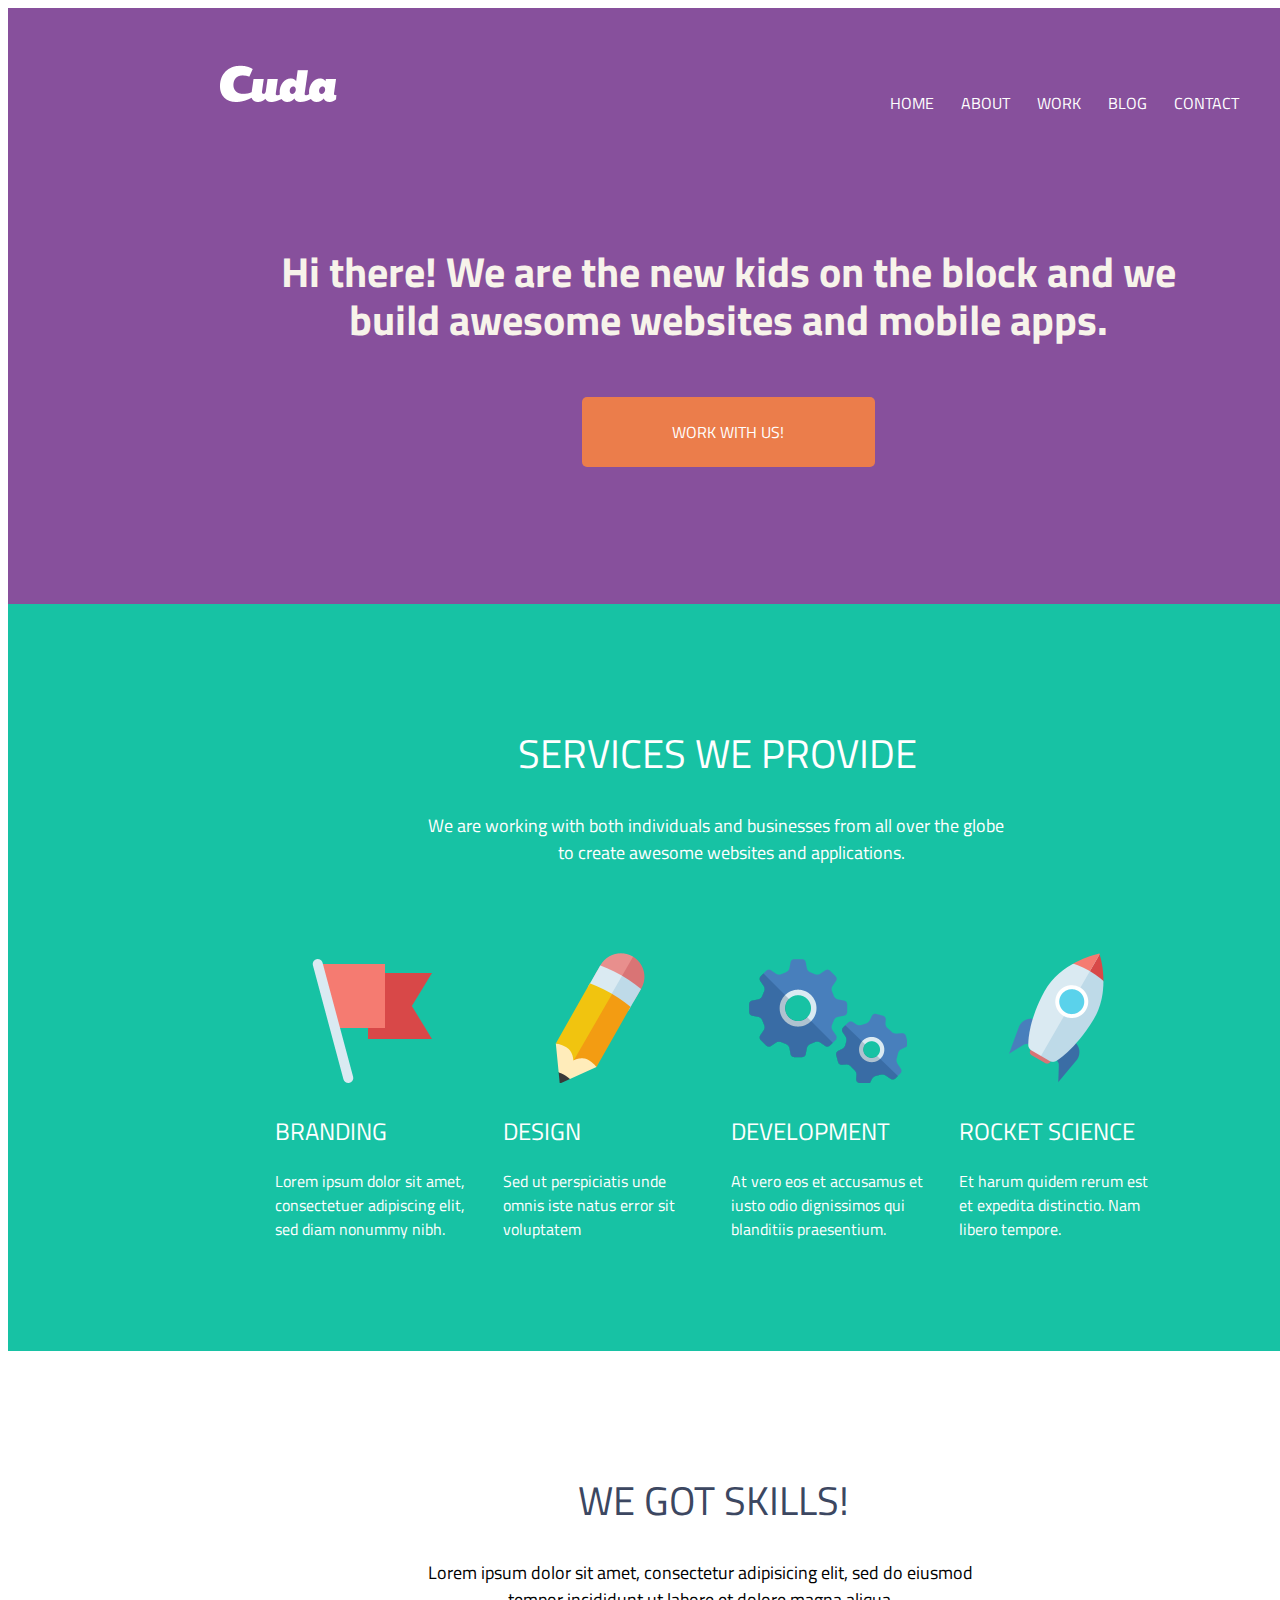
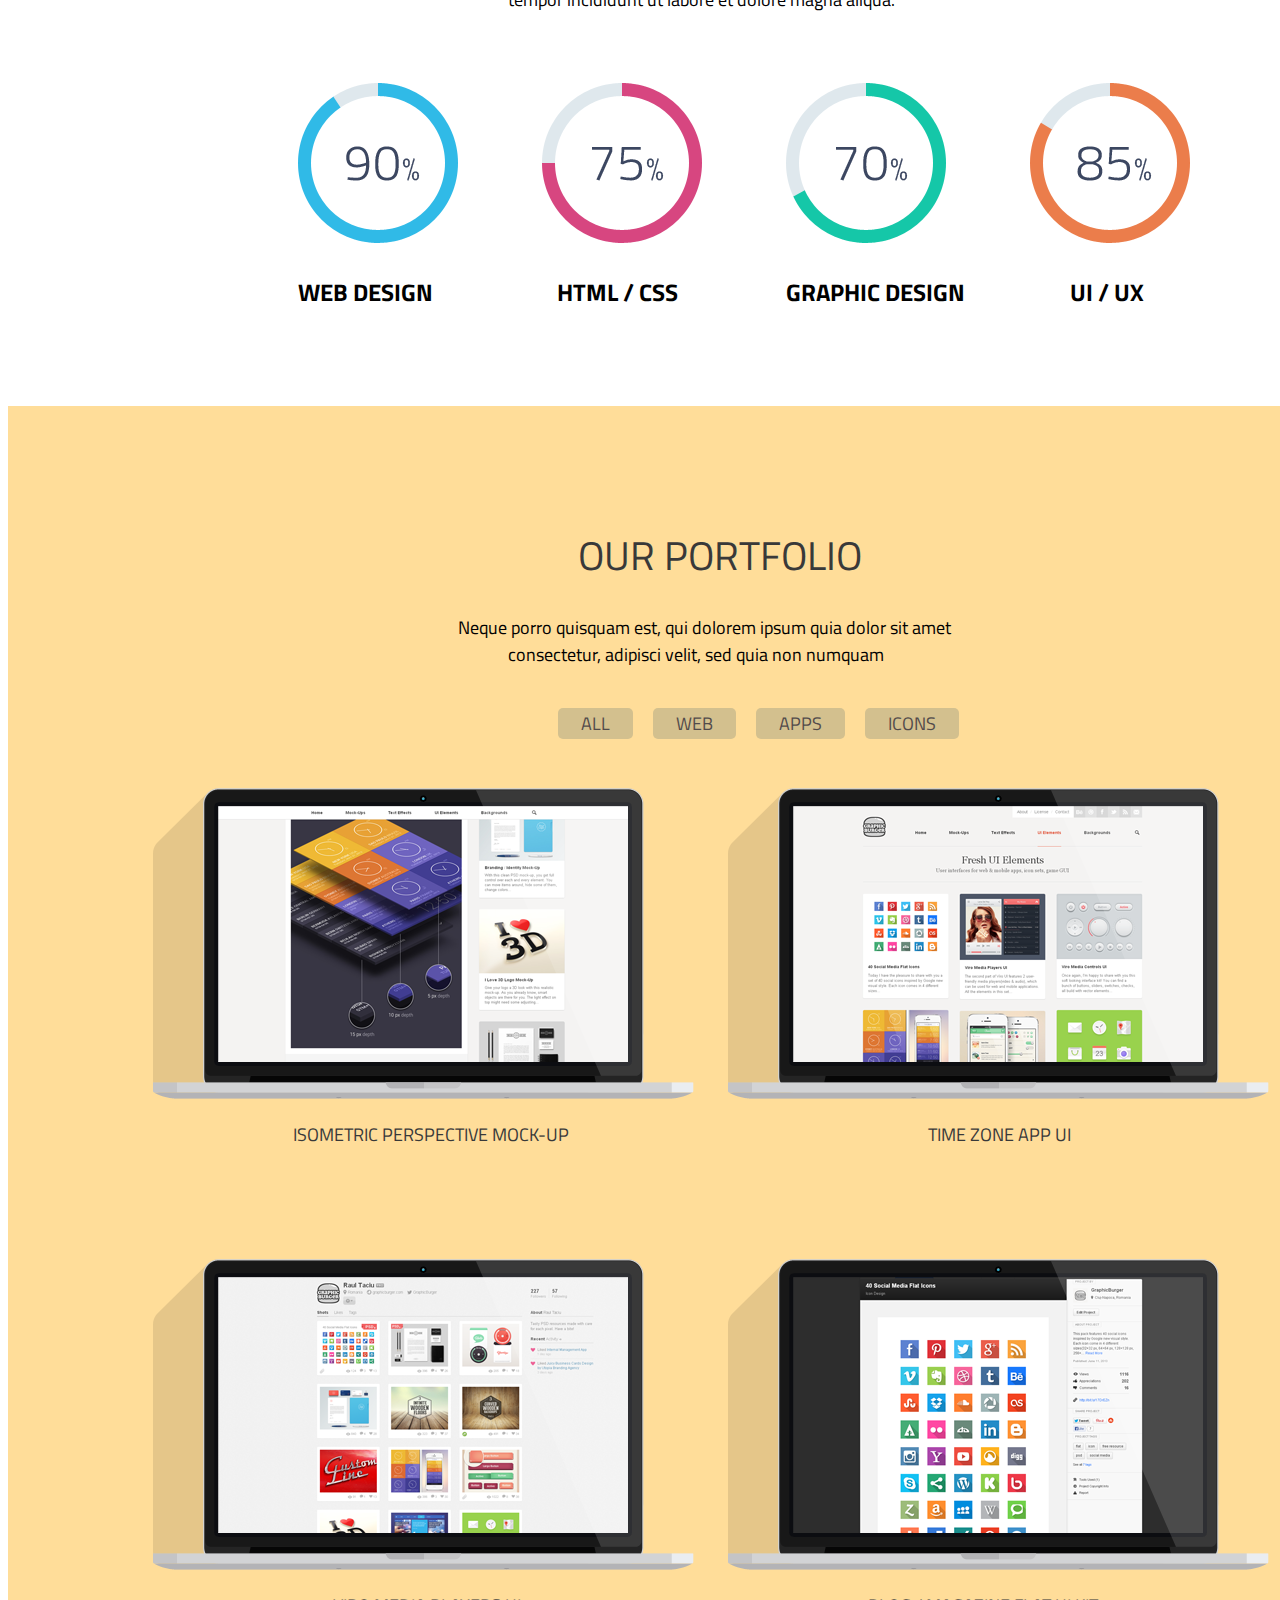
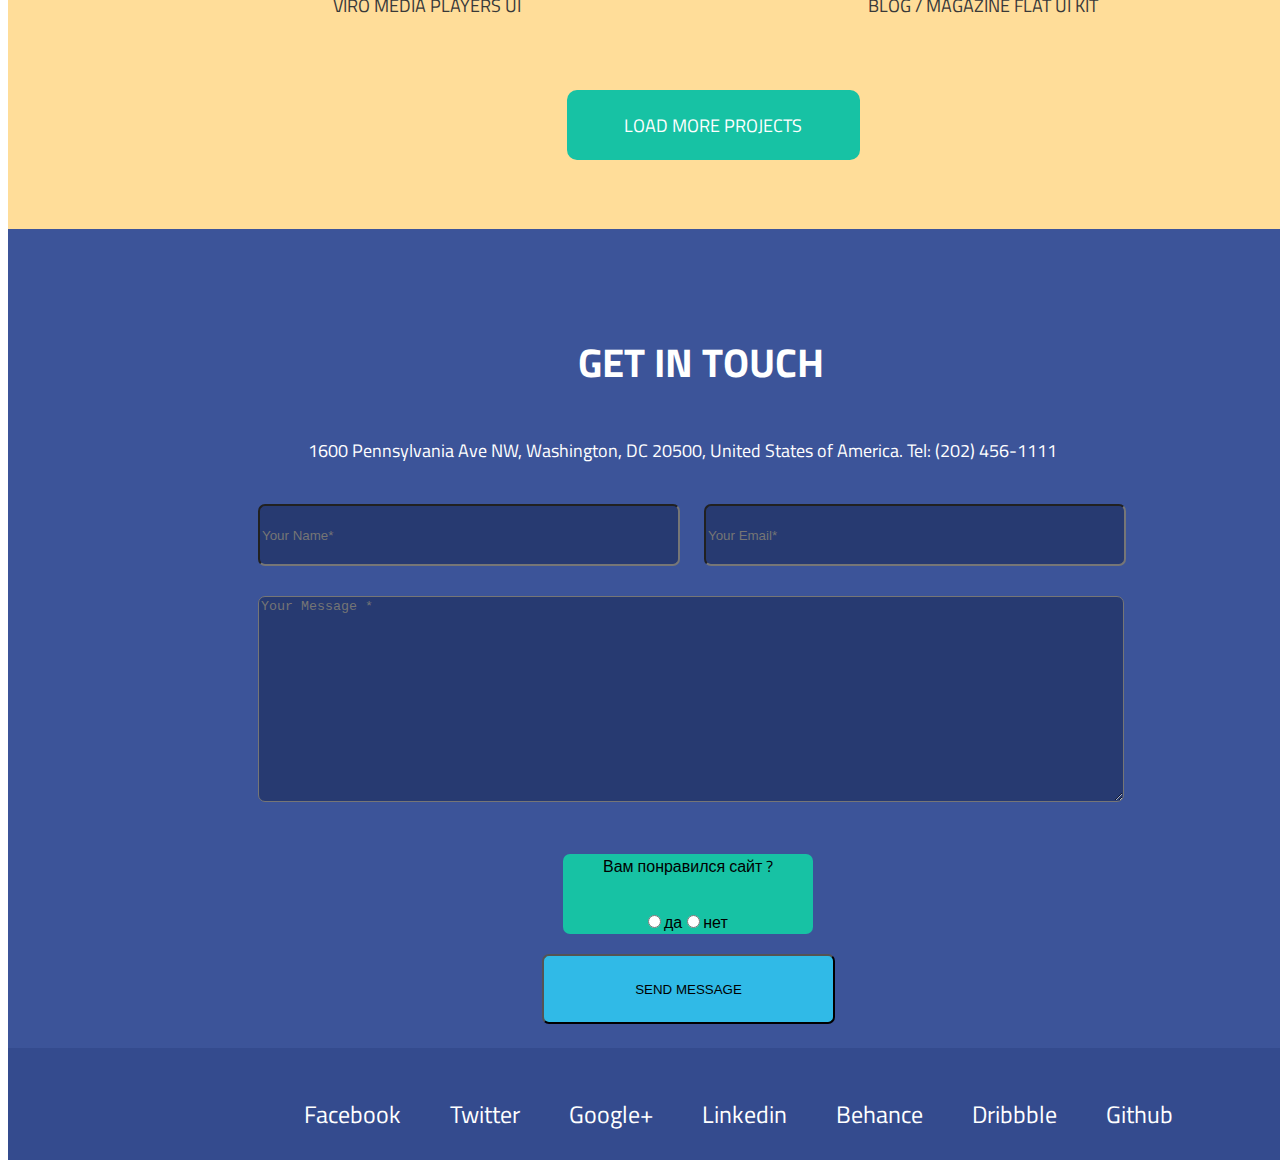
<file: сайт1/index.html>
<!DOCTYPE html>
<html lang="en">

<head>
    <meta charset="UTF-8">
    <title>Сайт</title>
    <link rel="stylesheet" href="style.css">
    <link rel="preconnect" href="https://fonts.gstatic.com">
    <link href="https://fonts.googleapis.com/css2?family=Titillium+Web:ital,wght@0,600;0,700;1,400&display=swap"
        rel="stylesheet">
</head>

<body>
    <div class="container">
        <header>
            <div class="logo"></div>
            <nav>
                <ul>
                    <li><a href="">Home</a></li>
                    <li><a href="">About</a></li>
                    <li><a href="">WORK</a></li>
                    <li><a href="">Blog</a></li>
                    <li><a href="">Contact</a></li>
                </ul>
            </nav>
            <div class="title">
                Hi there! We are the new kids on the block
                and we build awesome websites and mobile apps.
            </div>
            <div class="button">
                <a href="">WORK WITH US!</a>      
            </div>
        </header>
        <div class="services">
            <div class="zagalovok">SERVICES WE PROVIDE</div>
            <div class="title1">
                We are working with both individuals and businesses from all over the globe
            </div>
            <div class="title_1">
                to create awesome websites and applications.
            </div>
            <div class="content">
                <section class="block1 block">
                    <div class="img1 img"></div>
                    <div class="zag">Branding</div>
                    <div class="text">Lorem ipsum dolor sit amet, 
                        consectetuer adipiscing elit, sed diam nonummy nibh.
                    </div>
                </section>
                <section class="block2 block">
                    <div class="img2 img"></div>
                    <div class="zag">Design</div>
                    <div class="text">Sed ut perspiciatis unde omnis iste natus error sit voluptatem</div>
                </section>
                <section class="block3 block">
                    <div class="img3 img"></div>
                    <div class="zag">Development</div>
                    <div class="text">
                        At vero eos et accusamus et iusto odio dignissimos qui blanditiis praesentium.
                    </div>
                </section>
                <section class="block4 block">
                    <div class="img4 img"></div>
                    <div class="zag">ROCKET SCIENCE</div>
                    <div class="text">Et harum quidem rerum est et expedita distinctio. Nam libero tempore.</div>
                </section>
            </div>
        </div>
        <div class="skills">
            <div class="zag_skills">WE GOT SKILLS!</div>
            <div class="text_skills">
                Lorem ipsum dolor sit amet, consectetur adipisicing elit, sed do eiusmod
            </div>
            <div class="text_skills_1">
                tempor incididunt ut labore et dolore magna aliqua.
            </div>
            <div class="content_skills">
                <section class="skill_block">
                    <div  class="skill_1 skill"></div>
                    <div class="text_skill">Web Design</div>
                </section>
                <section class="skill_block">
                    <div  class="skill_2 skill"></div>
                    <div class="text_skill text_skill_2">HTML / CSS</div>
                </section>
                <section class="skill_block">
                    <div  class="skill_3 skill"></div>
                    <div class="text_skill">GRAPHIC DESIGN</div>
                </section>
                <section class="skill_block">
                    <div  class="skill_4 skill"></div>
                    <div class="text_skill text_skill_4">UI / UX</div>
                </section>
            </div>
        </div>
        <div class="portfolio">
            <div class="zag-portfolio">OUR PORTFOLIO</div>
            <div class="text_portfolio">
                Neque porro quisquam est, qui dolorem ipsum quia dolor sit amet
            </div>
            <div class="text_portfolio_1">
                consectetur, adipisci velit, sed quia non numquam
            </div>
            <div class="menu">
                <ul>
                    <li><a href="">all</a></li>
                    <li><a href="">web</a></li>
                    <li><a href="">apps</a></li>
                    <li><a href="">icons</a></li>
                </ul>
            </div>
            <div class="portfolio_content">
                <section class="portfolio_block">
                    <div class="portfolio_img_1 portfolio_1"></div>
                    <div class="text_portfoli">Isometric Perspective Mock-Up</div>
                </section>
                <section class="portfolio_block">
                    <div class="portfolio_img_2 portfolio_1"></div>
                    <div class="text_portfoli texts">Time Zone App UI</div>
                </section>
                <section class="portfolio_block">
                    <div class="portfolio_img_3 portfolio_1"></div>
                    <div class="text_portfoli texts-1">Viro Media Players UI</div>
                </section>
                <section class="portfolio_block">
                    <div class="portfolio_img_4 portfolio_1"></div>
                    <div class="text_portfoli">Blog / Magazine Flat UI Kit</div>
                </section>
                <div class="button_2"><a href="">LOAD MORE PROJECTS</a></div>
            </div>
        </div>
        <div class="get_in_touch">
            <div class="zag-touch">GET IN TOUCH</div>
            <div class="text_touch">
                1600 Pennsylvania Ave NW, Washington, DC 20500, United States of America. Tel: (202) 456-1111
            </div>
            <form action="">
                <input type="text" class="Name name" placeholder="Your Name*">     
                <input type="email" class="Email" placeholder="Your Email*">
                <textarea cols="30" rows="10" class="Massage" placeholder="Your Message *"></textarea>
                <div class="question"> 
                    <p>Вам понравился сайт ?</p>
                    <div class="name-1">
                        <p><input type="radio" class="name5" name="name1">да</p>
                        <p><input type="radio" class="name5" name="name1">нет</p>
                    </div>
                </div>
                <input type="submit" class="Button" value="SEND MESSAGE">
            </form>
        </div>
        <footer>
            <div class="footers">
                <a href="" class="footer">Facebook</a>
                <a href="" class="footer">Twitter</a>
                <a href="" class="footer">Google+</a>
                <a href="" class="footer">Linkedin</a>
                <a href="" class="footer">Behance</a>
                <a href="" class="footer">Dribbble</a>
                <a href="" class="footer">Github</a>
            </div>
        </footer>
    </div>
</body>

</html>
</file>
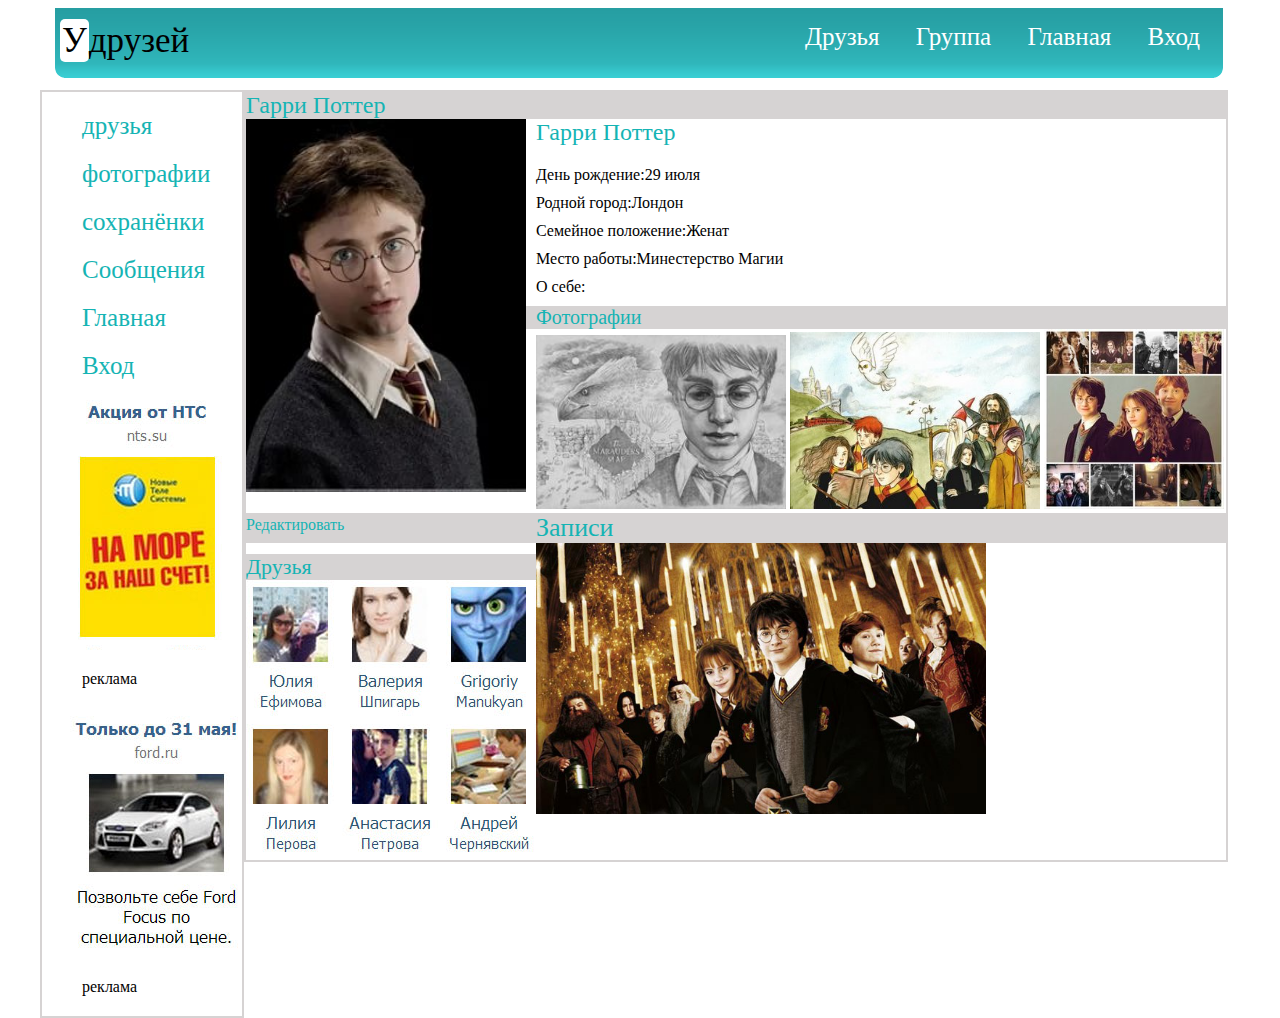
<file: соцсеть/index.html>
<!DOCTYPE html>
<html lang="en">
<head>
    <meta charset="UTF-8">
    <title>Document</title>
    <link rel="stylesheet" href="style.css">
</head>
<body>
    <div class="container">
        <div class="header">
            <div class="logo">Удрузей</div>
            <ul class="menu">
                <li><a href="">Друзья</a></li>
                <li><a href="">Группа</a></li>
                <li><a href="">Главная</a></li>
                <li><a href="">Вход</a></li>
            </ul>
        </div>
        <div class="main">
            <div class="leftBlock">
                <ul class="content__leftBlock">
                    <li><a href="">друзья</a></li>
                    <li><a href="">фотографии</a></li>
                    <li><a href="">сохранёнки</a></li>
                    <li><a href="">Сообщения</a></li>
                    <li><a href="">Главная</a></li>
                    <li><a href="">Вход</a></li>
                </ul>
                <a href=""><div class="reclam_block1"></div></a>
                <div class="reclam"><a href="">реклама</a></div>
                <a href=""><div class="reclam_block2"></div><a/>
                <div class="reclam"><a href="">реклама</a></div>
            </div>
            <div class="content">
                <div class="content__header">Гарри Поттер</div>
                <div class="content__left">
                    <img src="img/harry.jpg" alt="" width="280px">
                    <a href=""><div class="redact">Редактировать</div><a/>
                    <div class="friends">Друзья</div>
                    <div class="friends_st"></div>
                </div>
                <div class="content__right">
                    <div class="head_Harry">Гарри Поттер</div>
                    <div class="content_conteiner">
                        <ul class="about_me">
                            <li>День рождение:29 июля</li>
                            <li>Родной город:Лондон</li>
                            <li>Семейное положение:Женат</li>
                            <li>Место работы:Минестерство Магии</li>
                            <li>О себе:</li>
                        </ul>
                        <div class="foto">Фотографии</div>
                        <img src="img/Harry-foto.jpg" alt="" width="250px">
                        <img src="img/book.jpg" alt="" width="250px">
                        <img src="img/friends.jpg" alt="" width="180px">
                        <div class="info">Записи</div>
                        <img src="img/big-foto.jpg" alt="" width="450px">
                    </div>
                
                </div>
            </div>
        </div>
        <div class="footer"></div>
    </div>
</body>
</html>
</file>
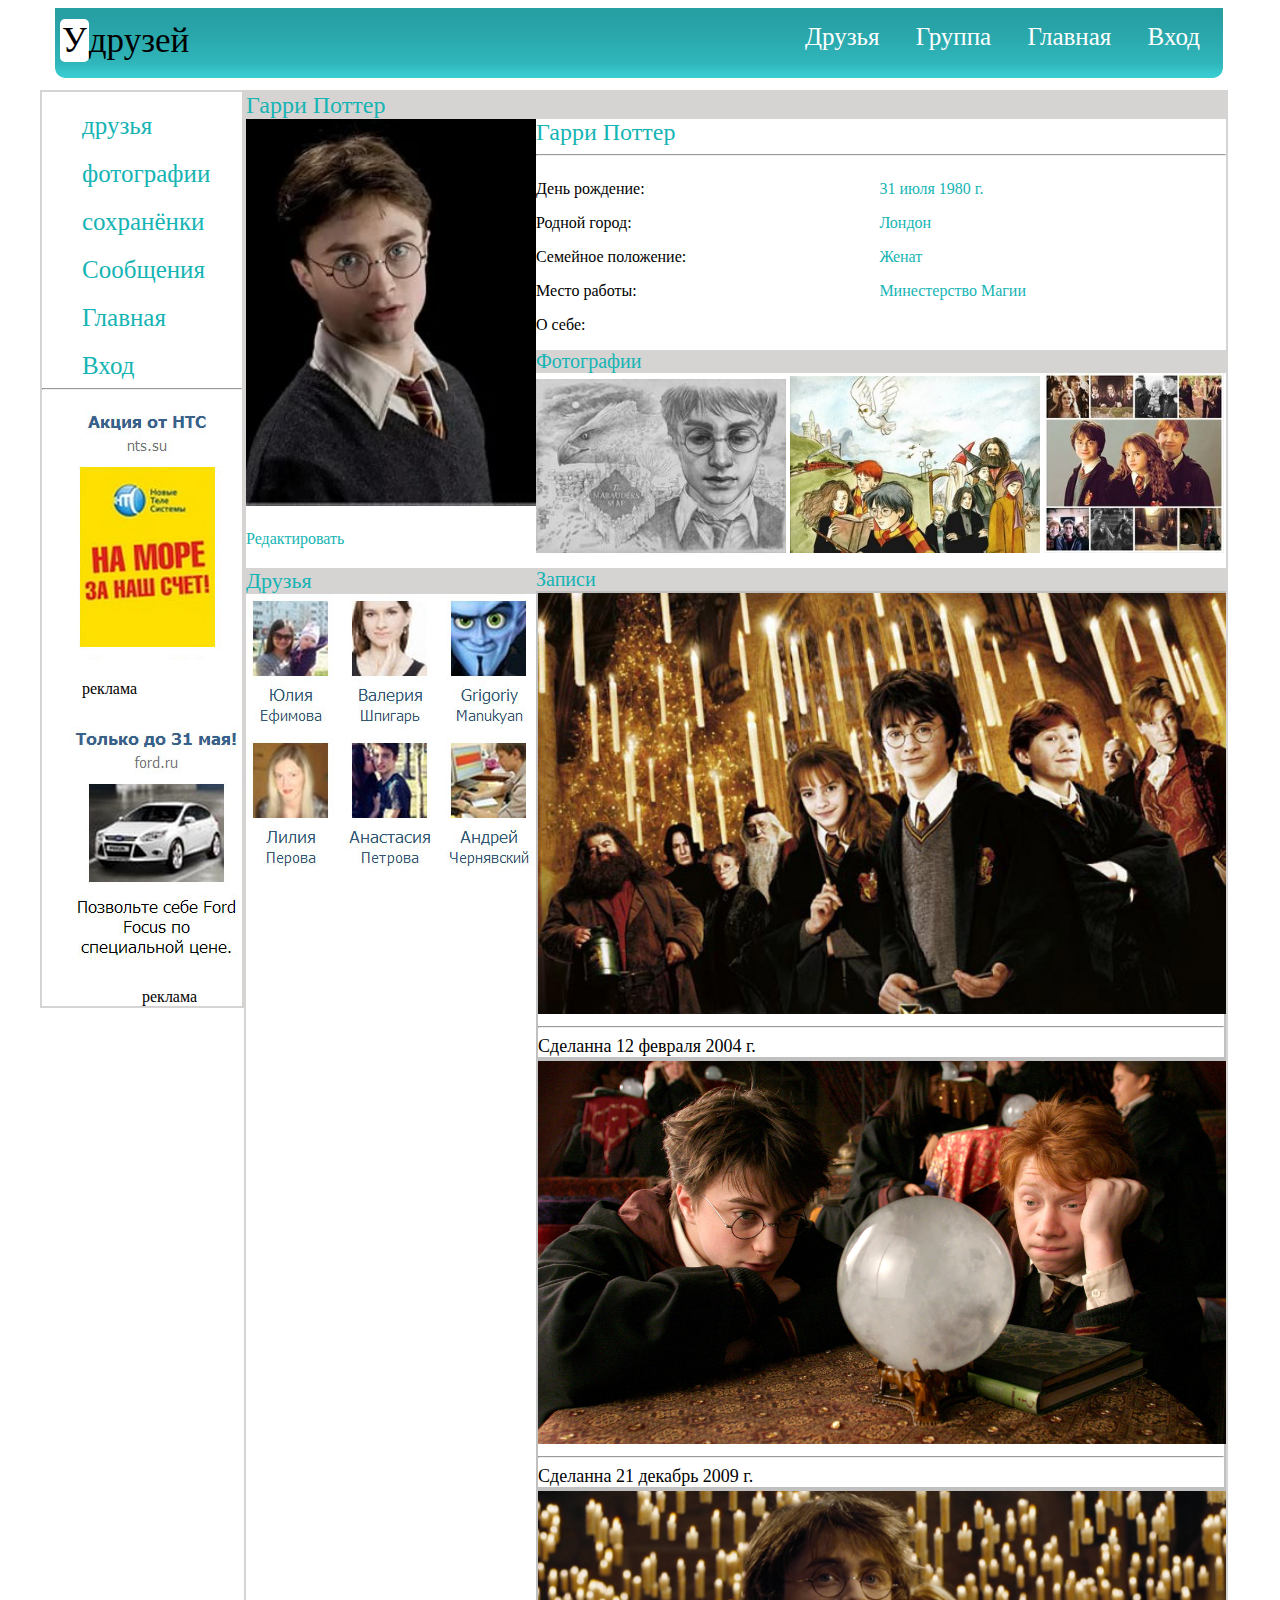
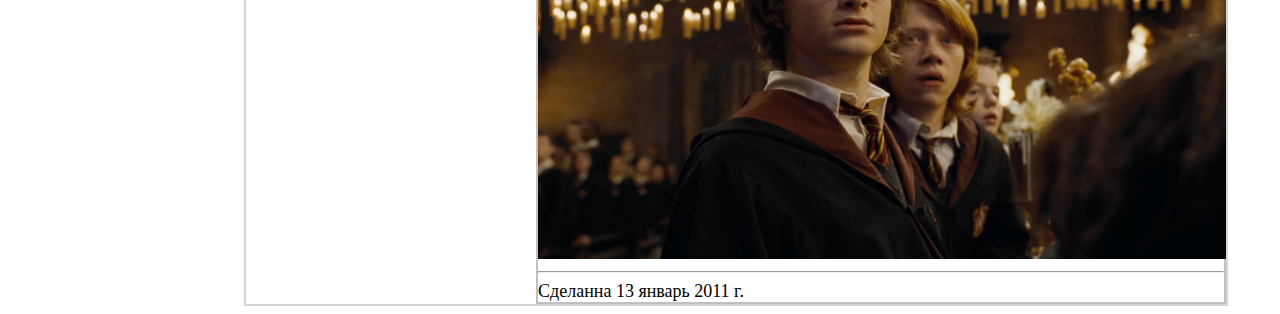
<file: Удрузь/index.html>
<!DOCTYPE html>
<html lang="en">
<head>
    <meta charset="UTF-8">
    <title>У друзей</title>
    <link rel="stylesheet" href="style.css">
    <link rel="shortcut icon" href="favicon.ico" type="image/x-icon">
</head>
<body>
    <div class="container">
        <div class="header">
            <div class="logo">Удрузей</div>
            <ul class="menu">
                <li><a href="">Друзья</a></li>
                <li><a href="">Группа</a></li>
                <li><a href="">Главная</a></li>
                <li><a href="">Вход</a></li>
            </ul>
        </div>
        <div class="main">
            <div class="leftBlock">
                <ul class="content__leftBlock">
                    <li><a href="">друзья</a></li>
                    <li><a href="">фотографии</a></li>
                    <li><a href="">сохранёнки</a></li>
                    <li><a href="">Сообщения</a></li>
                    <li><a href="">Главная</a></li>
                    <li><a href="">Вход</a></li>
                </ul>
                <hr>
                <a href="reclam.html"><div class="reclam_block1"></div></a>
                <div class="reclam"><a href="">реклама</a></div>
                <a href="reclam.html"><div class="reclam_block2"></div><a/>
                <div class="reclam"><a href="">реклама</a></div>
            </div>
            <div class="content">
                <div class="content__header">Гарри Поттер</div>
                <div class="content__left">
                    <img src="img/harry.jpg" alt="" width="290px">
                    <a href=""><div class="redact">Редактировать</div><a/>
                    <div class="friends">Друзья</div>
                    <div class="friends_st"></div>
                </div>
                <div class="content__right">
                    <div class="head_Harry">Гарри Поттер</div>
                    <hr>

                    <div class="about_me">
                        <p>День рождение:</p>
                        <p>Родной город:</p>
                        <p>Семейное положение:</p>
                        <p>Место работы:</p>
                        <p>О себе:</p>
                    </div>

                    <div class="answer">
                        <p>31 июля 1980 г.</p>
                        <p>Лондон</p>
                        <p>Женат</p>
                        <p>Минестерство Магии</p>
                        <p></p>
                    </div>
                    <div class="top-menu">
                        <span class="foto">Фотографии</span>
                    </div>
                    <div class="gallery">
                        <img src="img/Harry-foto.jpg" alt="" width="250px">
                        <img src="img/book.jpg" alt="" width="250px">
                        <img src="img/friends.jpg" alt="" width="180px">
                        <div class="info">Записи</div>
                    </div>
                    <div class="gallery2">
                        <div class="foto1">
                        <img src="img/big-foto.jpg" alt="" width="700px">
                        <hr>
                        <div class="data">Сделанна 12 февраля 2004 г.</div>
                        </div>
                        <div class="foto1">
                        <img src="img/harry-fotog.jpg" alt="" width="700px">
                        <hr>
                        <div class="data">Сделанна 21 декабрь 2009 г.</div>
                        </div>
                        <div class="foto1">
                        <img src="img/gallery.jpg" alt="" width="700px">
                        <hr>
                        <div class="data">Сделанна 13 январь 2011 г.</div>
                        </div>
                    </div>
                    
                </div>
                
            </div>
        </div>
    </div>
    <div class="footer"></div>
    </div>
</body>
</html>
</file>
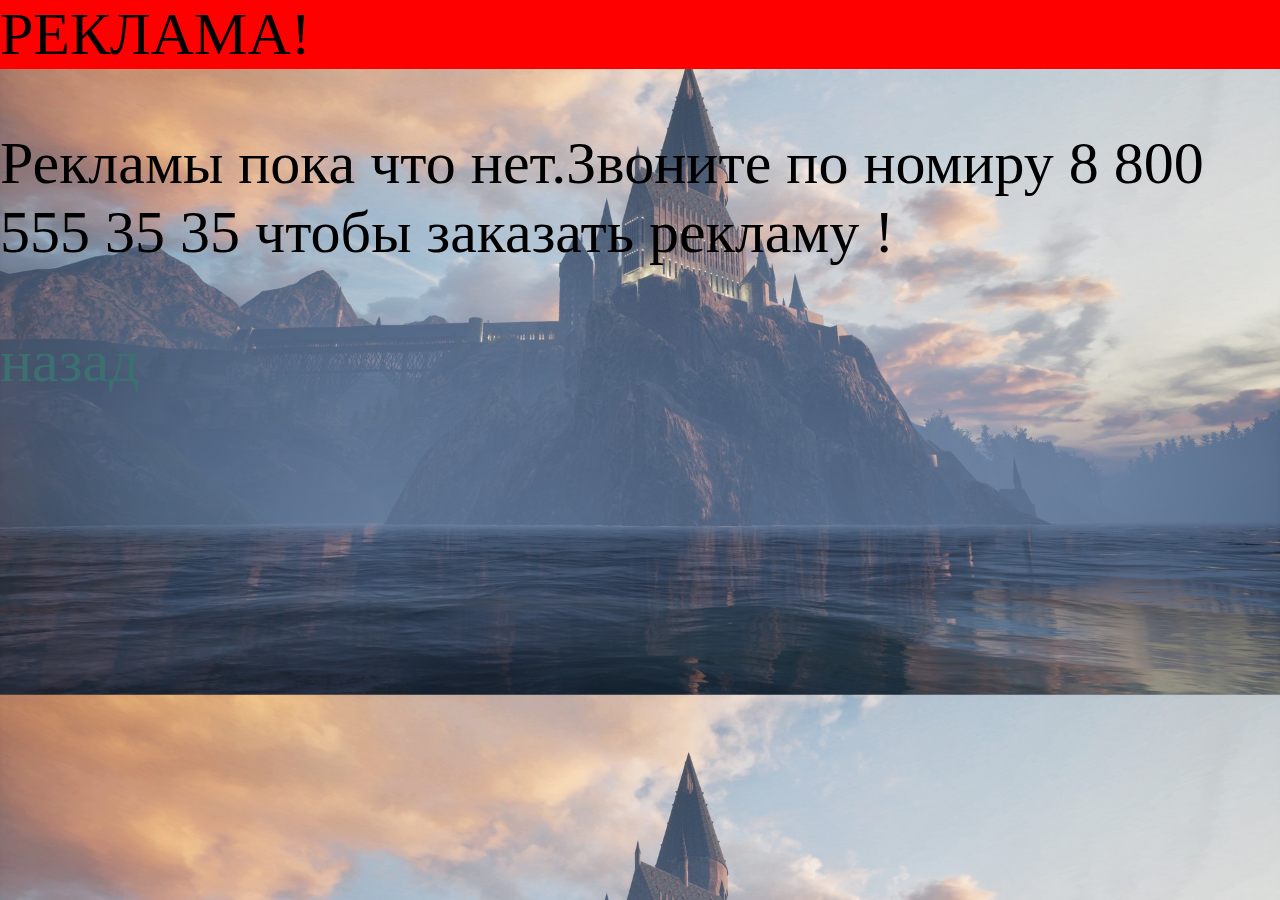
<file: Соцсеть4/reclam.html>
<!DOCTYPE html>
<html lang="en">
<head>
    <meta charset="UTF-8">
    <title>Реклама</title>
    <link rel="stylesheet" href="style.css">
    
</head>
<body class="body">
    <div class="rec">РЕКЛАМА!</div>
    <p class="text">Рекламы пока что нет.Звоните по номиру 8 800 555 35 35 чтобы заказать рекламу !</p>
    <a href="index.html">назад</a>
    
</body>
</html>
</file>
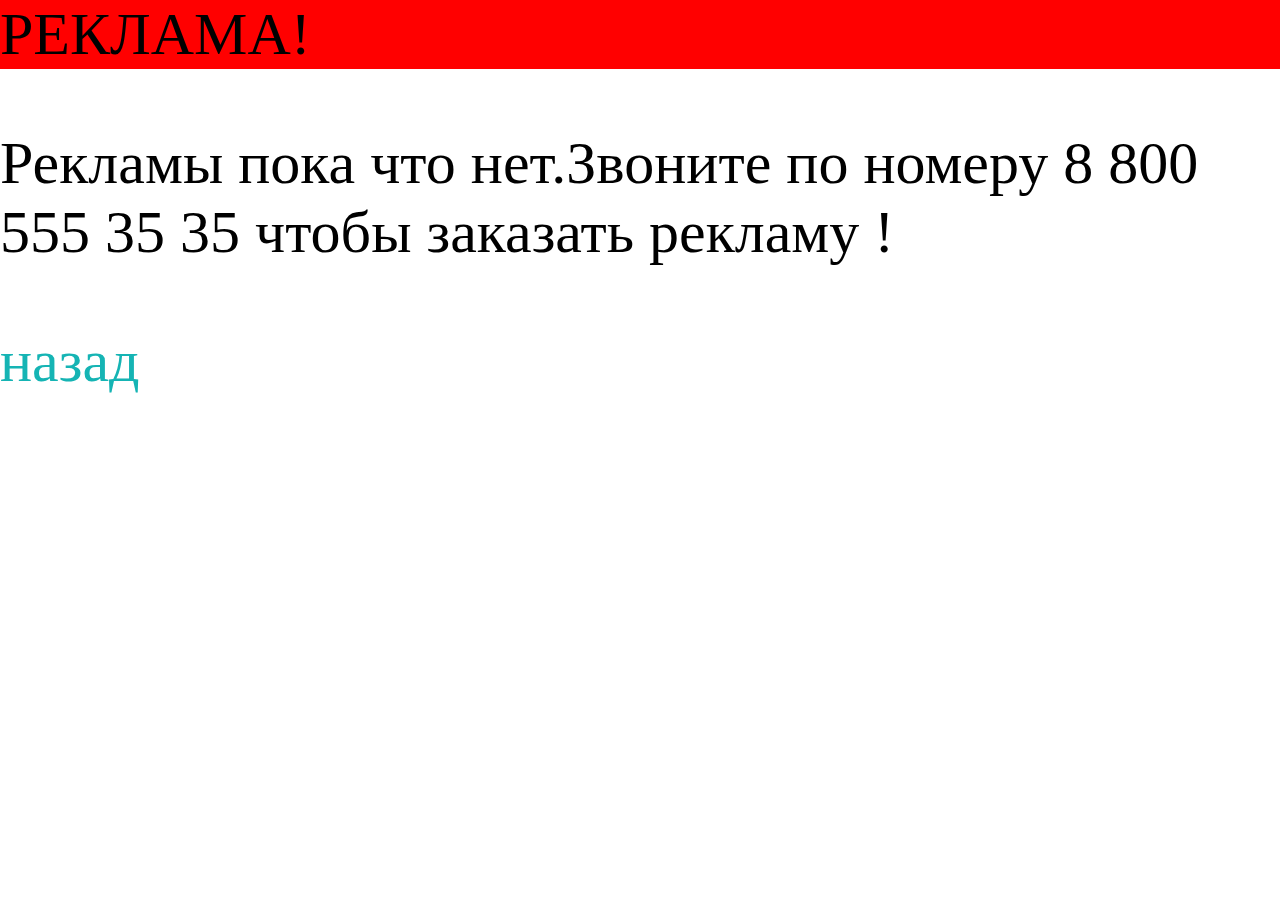
<file: Удрузь/reclam.html>
<!DOCTYPE html>
<html lang="en">
<head>
    <meta charset="UTF-8">
    <title>Реклама</title>
    <link rel="stylesheet" href="style.css">
    
</head>
<body class="body">
    <div class="rec">РЕКЛАМА!</div>
    <p class="text">Рекламы пока что нет.Звоните по номеру 8 800 555 35 35 чтобы заказать рекламу !</p>
    <a href="index.html">назад</a>
    
</body>
</html>
</file>
<file: сайт1/style.css>
.container {
    width: 1440px;
    margin: 0 auto;
    font-family: 'Titillium Web', sans-serif;
}

.skills {
    height: 655px;
    background: white;
    position: relative;
    overflow: hidden;
}

.portfolio {
    height: 1423px;
    background-color: #ffdd99;
    position: relative;
    overflow: hidden;
}

footer {
    position: relative;
    overflow: hidden;
    height: 112px;
    background-color: #344b8e;
    display: flex;
    justify-content: center;
}

.get_in_touch{
    height: 819px;
    background-color: #3c5499;
    position: relative;
    overflow: hidden;
}


header {
    height: 596px;
    background-color: #87509c;
    position: relative;
    overflow: hidden;
}

.services {
    height: 747px;
    background-color: #17c2a4;
    position: relative;
    overflow: hidden;
}

.logo {
    position: absolute;
    top: 57px;
    left: 211px;
    width: 118px;
    height: 37px;
    background-image: url(img/logo.png);
}

nav {
    position: absolute;
    top: 60px;
    right: 196px;
    width: 416px;
}

nav ul {
    display: flex;
    justify-content: space-around;
}

nav ul a {
    font-size: 16px;
    line-height: 18px;
    display: block;
    font-weight: 400;
    text-transform: uppercase;
    color: #ffffff;
    padding: 10px;
}

nav a:hover {
    background-color: #643a79;
    border-radius: 5px;
}

a {
    text-decoration: none;
    color: white;
}

nav li {
    list-style-type: none;
}

.title {
    font-size: 42.2px;
    line-height: 48px;
    font-weight: 700;
    color: #f7f3ea;
    width: 906px;
    margin: 239px auto 0;
    text-align: center;
}

.button {
    width: 293px;
    height: 70px;
    background-color: #eb7d4b;
    display: flex;
    justify-content: center; 
    align-items: center;
    margin: 54px auto;
    border-radius: 5px;
}

.button:hover {
    box-shadow: 2px 2px 5px black;
    margin: 58px auto;
}

.button a {
    display: block;
    width: 100%;
    text-align: center;
}


.zagalovok {
    width: 500px;
    margin: 119px 510px 0;
    font-size: 40px;
    height: 90px;
    color: white;
}

.title1 {
    margin: 0 auto;
    width: 600px;
    font-size: 18px;
    line-height: 26px;
    font-weight: 400;
    color: white;
}

.title_1 {
    margin-left: 550px;
    font-size: 18px;
    color: white;
}

.content {
    margin: 72px 252px 0 ;
}

.block {
    width: 194px;
    height: 300px;
    margin: 15px;
}

section {
    display: inline-block;
}

.zag {
    font-size: 24px;
    color: white;
    margin: auto;
    margin-top: 30px;
    text-transform: uppercase;
}

.text {
    font-size: 16px;
    color: white;
    margin: 20px auto 0;
}

.img {
    margin: 0 auto;
}

.img1 {
    background: url(img/flag.png);
    width: 120px;
    height: 124px;
}

.img2 {
    background: url(img/layers.png);
    width: 90px;
    height: 130px;
}

.img3 {
    background: url(img/shestir.png);
    width: 158px;
    height: 124px;
}

.img4 {
    background: url(img/racet.png);
    width: 95px;
    height: 130px;
}

.content_skills {
    width: 1000px;
    margin: 30px 250px 0;
}

.zag_skills {
    color: #3c4761;
    width: 500px;
    height: 90px;
    margin: 119px 570px 0;
    font-size: 40px;
}

.text_skills_1 {
    margin-left: 500px;
    font-size: 18px;
}

.text_skills {
    margin: auto;
    width: 600px;
    font-size: 18px;
    line-height: 26px;
    font-weight: 400;
}

.skill {
    width: 160px;
    height: 160px;
    margin: 40px;
}

.skill_1 {
    background: url("img/layers\ \(1\).png");
}

.skill_2 {
    background: url("img/layers\ \(2\).png");
}

.skill_3 {
    background: url("img/layers\ \(3\).png");
}

.skill_4 {
    background: url("img/layers\ \(4\).png");
}

.text_skill {
    margin-left: 40px;
    font-size: 24px;
    line-height: 18px;
    font-weight: 700;
    text-transform: uppercase;
}

.text_skill_2 {
    margin-left: 55px;
}

.text_skill_4 {
    margin-left: 80px;
}

.zag-portfolio {
    color: #393939;
    width: 500px;
    height: 90px;
    margin: 119px 570px 0;
    font-size: 40px;
}

.text_portfolio {
    margin-left: 450px;
    width: 550px;
    font-size: 18px;
    line-height: 26px;
    font-weight: 400;
}

.text_portfolio_1 {
    margin-left: 500px;
    font-size: 18px;
}

.portfolio_content {
    width: 1150px;
    margin: 30px 130px 0;
}

.portfolio_img_1 {
    background: url("img/compitor_1.png");
}

.portfolio_img_2 {
    background: url("img/compitor_2.png");
}

.portfolio_img_3 {
    background: url("img/compitor_3.png");
}

.portfolio_img_4 {
    background: url("img/compitor_4.png");
}

.portfolio_1 {
    margin-top: 40px;
    display: inline-block;
    width: 541px;
    height: 311px;
}

.text_portfoli {
    margin-top: 20px;
    font-size: 18px;
    line-height: 19px;
    font-weight: 400;
    text-transform: uppercase;
    color: #393939;
    margin-left: 140px;
}

.texts {
    margin-left:200px;
}

.texts-1 {
    margin-left: 180px;
}

.portfolio_block {
    width: 541px;
    margin: 50px 15px 25px;
}

.menu {
    margin-top: 20px;
    position: absolute;
    top: 270px;
    width: 380px;
    right: 560px;
}

.menu ul {
    display: flex;
    justify-content: space-evenly;
}

.menu ul a {
    margin: 10px;
    text-transform: uppercase;
    border-radius: 5px;
    padding: 2px 23px 2px;
    background: rgb(211, 192, 142);
    text-decoration: none;
    font-size: 18px;
    line-height: 19px;
    font-weight: 400;
    color: #524b4b;
}

.menu li {
    list-style-type: none;
}

.menu ul a:hover {
    background: white;
}

.button_2 {
    display: flex;
    justify-content: center; 
    align-items: center;
    margin: 28px 58px 27px;
    background-color: #17c2a4;
    font-size: 18px;
    margin: 50px auto 0;
    width: 293px;
    height: 70px;
    border-radius: 10px;
}

.button_2:hover {
    box-shadow: 2px 2px 5px black;
    margin: 54px auto;
}

.footers {
    margin: 48px 251px 41px;
    width: 1440px;
}

.footer {
    margin-left: 45px;
    display: inline-block;
    font-size: 24px;
}

.footer:hover {
    color: #30bae7;
}

.zag-touch {
    width: 500px;
    height: 90px;
    margin: 119px 570px 0px;
    font-size: 40px;
    line-height: 29px;
    font-weight: 700;
    color: white;
}

.text_touch {
    margin: 0 300px 40px;
    font-size: 18px;
    line-height: 26px;
    font-weight: 400;
    color: white;
}

.Name {
    margin-left: 250px;
    width: 414px;
    height: 56px;
    background-color: #273a71;
    border-radius: 7px;
    color: white;

}

.Email {
    margin-left: 20px;
    width: 414px;
    height: 56px;
    background-color: #273a71;
    border-radius: 7px;
    color: white;
}

.Massage {
    margin: 30px 250px 30px;
    width: 860px;
    height: 200px;
    background-color: #273a71;
    border-radius: 7px;
    color: white;
}

.Button {
    margin: 20px 534px 0;
    text-align: center;
    width: 293px;
    height: 70px;
    background-color: #30bae7;
    border-radius: 7px;
}

.question {
    height: 80px;
    width: 250px;
    margin-left: 555px;
    background: #17c2a4;
    border-radius: 7px;
}

.question p:first-child {
    margin-left: 40px;
}

.name-1 {
    display: flex;
    margin-left: 40px;
}
</file>
<file: соцсеть/style.css>
.container {
    width: 1200px;
    margin: 0 auto;
}

.header {
    height: 82px;
    background: url("img/top.png");
    overflow: hidden;
    position: relative;
}

.logo {
    font-size: 35px;
    margin-top: 13px;
    margin-left: 20px;
    cursor: pointer;
}

ul {
    margin: 0;  
}

.menu li a {
    color: white;
}

li {
    list-style-type: none;
    
}

.menu li {
    display: inline-block;
    margin-left: 10px;
    height: 55px;
    margin-top: 13px;
    margin: 15px;

}

.menu li:hover {
    background-color: silver;
    cursor: pointer;
}

a {
    display: block;
}

.menu {
    position: absolute;
    right: 25px;
    top: 0;
    font-size: 25px;

}

.logo::first-letter {
    background-color: white;
    padding: 2px;
    border-radius: 5px;
}

.main {

}

.leftBlock {
    float: left;
    width: 200px;
    border: rgb(214, 211, 211) 2px solid;
}

.content__leftBlock li {
    font-size: 25px;
    margin-top: 20px;
}

.content__leftBlock li:hover {
    background: silver;
}


.reclam_block1 {
    width: 180px;
    height: 250px;
    background: url("img/reklama.jpg");
    margin: 20px;
}

.reclam_block2 {
    width: 180px;
    height: 250px;
    background: url("img/reklama2.jpg");
    margin: 20px;
}

.reclam a {
    margin: 20px;
    margin-left: 40px;
    color: black;

}

.content {
    margin-left: 175px;
    overflow: hidden;
    width: 980px;
    border: rgb(214, 211, 211) 2px solid;
}

.content__header {
    font-size: 24px;
    background:rgb(214, 211, 211);
    color: rgb(21, 180, 180);
}

.content__left {
    float: left;
    width: 290px;
}

.harry {
    background: url("img/harry.jpg");
    width: 250px;
    height: 320px;

}

.redact {
    margin-top: 20px;
}

a {
    text-decoration: none;
    color: rgb(21, 180, 180)
}

.friends {
    margin-top: 20px;
    font-size: 22px;
    background: rgb(214, 211, 211);
}

.friends_st {
    background: url("img/frends.jpg");
    width: 290px;
    height: 280px;
}

.head_Harry {
    font-size: 24px;
}

.about_me {
    margin-top: 20px;
    width: 520px;
}
.about_me li {
    color: black;
    margin: 10px;
}

.foto {
    font-size: 20px;
    background:rgb(214, 211, 211);
}

.info {
    font-size: 26px;
    background:rgb(214, 211, 211);
}
</file>
<file: Удрузь/style.css>
.container {
    width: 1200px;
    margin: 0 auto;
}

.header {
    height: 82px;
    background: url("img/top.png");
    overflow: hidden;
    position: relative;
}

.logo {
    font-size: 35px;
    margin-top: 13px;
    margin-left: 20px;
    cursor: pointer;
}

ul {
    margin: 0;  
}

.menu li a {
    color: white;
}

li {
    list-style-type: none;
    
}

.menu li {
    display: inline-block;
    margin-left: 10px;
    height: 55px;
    margin-top: 13px;
    margin: 15px;

}

.menu li:hover {
    background-color: silver;
    cursor: pointer;
}


.menu {
    position: absolute;
    right: 25px;
    top: 0;
    font-size: 25px;

}

.logo::first-letter {
    background-color: white;
    padding: 2px;
    border-radius: 5px;
}

.main {

}

.leftBlock {
    float: left;
    width: 200px;
    border: rgb(214, 211, 211) 2px solid;
}

.content__leftBlock li {
    font-size: 25px;
    margin-top: 20px;
}

a {
    color: rgb(21, 180, 180);
    text-decoration: none;
}

.content__leftBlock li:hover {
    background: silver;
}


.reclam_block1 {
    width: 180px;
    height: 250px;
    background: url("img/reklama.jpg");
    margin: 20px;
}

.reclam_block2 {
    width: 180px;
    height: 250px;
    background: url("img/reklama2.jpg");
    margin: 20px;
}

.reclam a {
    margin: 20px;
    margin-left: 40px;
    color: black;

}

.content {
    margin-left: 175px;
    overflow: hidden;
    width: 980px;
    border: rgb(214, 211, 211) 2px solid;
}

.content__header {
    font-size: 24px;
    background:rgb(214, 211, 211);
    color: rgb(21, 180, 180);
}

.content__left {
    float: left;
    width: 290px;
}

.harry {
    background: url("img/harry.jpg");
    width: 250px;
    height: 320px;

}

.redact {
    margin-top: 20px;
}


.friends {
    margin-top: 20px;
    font-size: 22px;
    background: rgb(214, 211, 211);
}

.friends_st {
    background: url("img/frends.jpg");
    width: 290px;
    height: 280px;
}

.content__right {
    margin-left: 290px;
}

.head_Harry {
    font-size: 24px;
}

.about_me {
    color: black;
    float: left;
    width: 200px;
}

.answer {
    float: right;
    margin-right: 200px;

}

.foto {
    font-size: 20px;
    background:rgb(214, 211, 211);
    display: inline-block;
    width: 100%;
}

.foto1 {
    border: silver 2px solid;
}


.data{
    color: black;
    font-size: 18px;
}

.info {
    font-size: 20px;
    background:rgb(214, 211, 211);
    display: inline-block;
    width: 100%;
    margin-top: 11px;
}

.rec {
    color: black;
    background: red;
}

.body {
    font-size: 60px;
    margin: 0 auto;
}
</file>
<file: Соцсеть4/style.css>
body{
    background: url("img/fon-harry.jpg");
    background-size: cover;
}

.container {
    width: 1200px;
    margin: 0 auto;
}

.header {
    height: 82px;
    background: url("img/top.png");
    display: flex;
    justify-content: space-evenly;
    font-family: sans-serif;
}

.header_section{
    display: flex;
    align-items: center;
}

.header_items {
    padding: 10px 15px;
    font-size: 20px;
    margin-left: 5px;
    transition: 0.5s;
}

.header_items:hover {
    background: silver;
    border: red 3px solid;
}

.logo {
    font-size: 35px;
    margin-right: 500px;
    cursor: pointer;
}

li {
    list-style-type: none;  
}


.logo::first-letter {
    background-color: white;
    padding: 2px;
    border-radius: 5px;
}


.leftBlock {
    float: left;
    width: 200px;
    border: rgb(214, 211, 211) 2px solid;
}

.menu{ 
    display: flex;
    justify-content: space-evenly;
    font-family: sans-serif;
}

.content_leftBlock div:hover {
    background: silver;
}

a {
    color: rgb(60, 112, 112);
    text-decoration: none;
}

.content__leftBlock li:hover {
    background: silver;
    border-radius: 5px;
}


.reclam_block1 {
    width: 180px;
    height: 250px;
    background: url("img/reklama.jpg");
    margin: 20px;
}

.reclam_block2 {
    width: 180px;
    height: 250px;
    background: url("img/reklama2.jpg");
    margin: 20px;
}

.reclam a {
    margin: 20px;
    margin-left: 40px;
    color: black;

}

.content {
    margin-left: 175px;
    overflow: hidden;
    width: 980px;
    border: rgb(214, 211, 211) 2px solid;
}

.content__header {
    font-size: 24px;
    background:rgb(214, 211, 211);
    color: rgb(21, 180, 180);
}

.content__left {
    float: left;
    width: 290px;
}

.harry {
    background: url("img/harry.jpg");
    width: 250px;
    height: 320px;

}

.redact {
    margin-top: 20px;
}


.friends {
    margin-top: 20px;
    font-size: 22px;
    background: rgb(214, 211, 211);
}

.friends_st {
    background: url("img/frends.jpg");
    width: 290px;
    height: 280px;
}

.content__right {
    margin-left: 290px;
}

.head_Harry {
    font-size: 24px;
}

.about_me {
    color: black;
    float: left;
    width: 200px;
}

.about_me div {
    margin-top: 10px;
}

.me{
    display: flex;
    justify-content: space-evenly;
    font-family: sans-serif;  
}

.answer {
    float: right;
    margin-right: 200px;

}

.answer div {
    margin: 10px;
}

.foto {
    font-size: 20px;
    background:rgb(214, 211, 211);
    display: inline-block;
    width: 100%;
}

.foto1 {
    border: silver 2px solid;
}


.data{
    color: black;
    font-size: 18px;
}

.info {
    font-size: 20px;
    background:rgb(214, 211, 211);
    display: inline-block;
    width: 100%;
    margin-top: 11px;
}

.rec {
    color: black;
    background: red;
}

.body {
    font-size: 60px;
    margin: 0 auto;
}

video {
    width: 700px;
}
</file>
